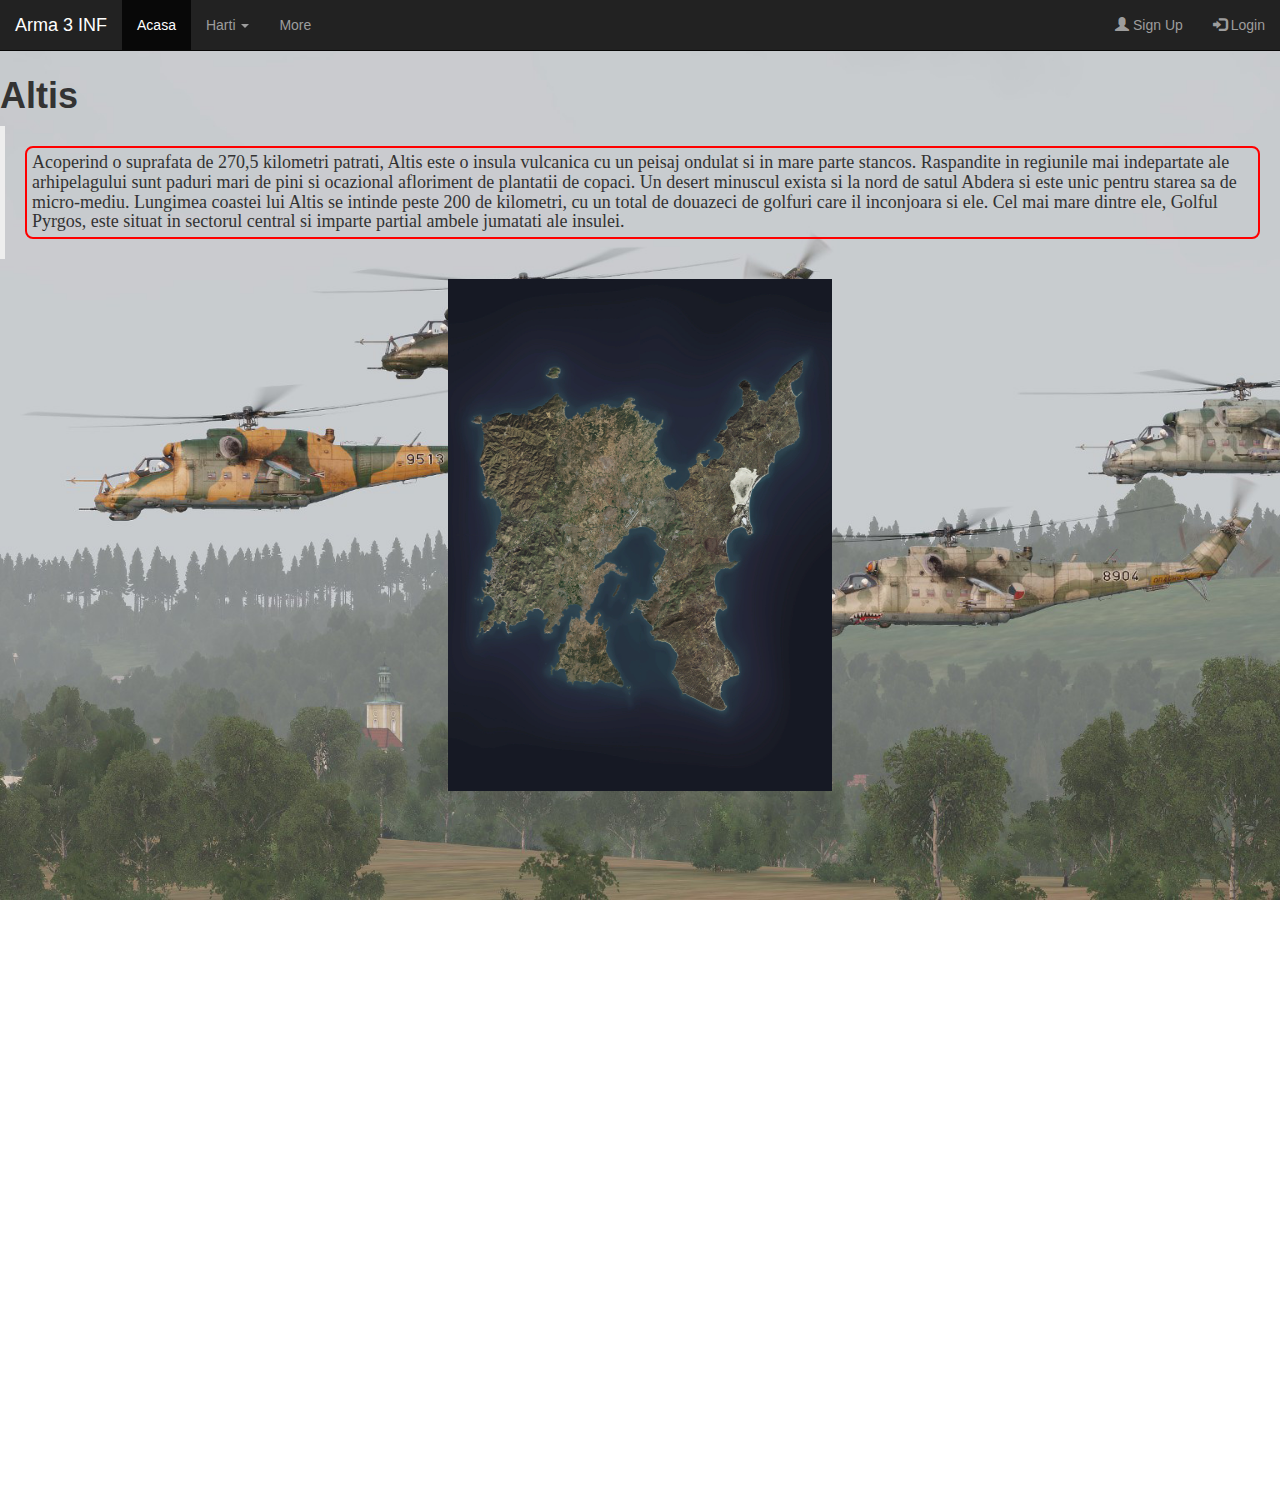
<file: altis.html>
<!DOCTYPE html>
<html lang="en">
<head>
  <title>Altis</title>

  <meta charset="utf-8">
  <meta name="viewport" content="width=device-width, initial-scale=1">
  <link rel="stylesheet" href="https://maxcdn.bootstrapcdn.com/bootstrap/3.4.1/css/bootstrap.min.css">
  <script src="https://ajax.googleapis.com/ajax/libs/jquery/3.6.4/jquery.min.js"></script>
  <script src="https://maxcdn.bootstrapcdn.com/bootstrap/3.4.1/js/bootstrap.min.js"></script>

<style>
p.normal {
  border: 2px solid red;
  padding: 5px;
}

p.round1 {
  border: 2px solid red;
  border-radius: 5px;
  padding: 5px;
}

p.round2 {
  border: 2px solid red;
  border-radius: 8px;
  padding: 5px;
}

p.round3 {
  border: 2px solid red;
  border-radius: 12px;
  padding: 5px;
}
</style>
<style>
img {
  display: block;
  margin-left: auto;
  margin-right: auto;
}
</style>

</head>

<body>
  
<body style="height:1500px">

  <nav class="navbar navbar-inverse navbar-fixed-top">
    <div class="container-fluid">
      <div class="navbar-header">
        <a class="navbar-brand" href="#">Arma 3 INF</a>
      </div>
      <ul class="nav navbar-nav">
        <li class="active"><a href="#">Acasa</a></li>
        <li class="dropdown"><a class="dropdown-toggle" data-toggle="dropdown" href="#">Harti <span class="caret"></span></a>
          <ul class="dropdown-menu">
            <li><a href="altis.html">Altis</a></li>
            <li><a href="stratis.html">Stratis</a></li>
            <li><a href="tanoa.html">Tanoa</a></li>
            <li><a href="livonia.html">Livonia</a></li>
            <li><a href="malden.html">Malden 2035</a></li>
          </ul>
        </li>
        <li><a href="#">More</a></li>
      </ul>
      <ul class="nav navbar-nav navbar-right">
        <li><a href="signup.html"><span class="glyphicon glyphicon-user"></span> Sign Up</a></li>
        <li><a href="login.html"><span class="glyphicon glyphicon-log-in"></span> Login</a></li>
      </ul>
    </div>
  </nav>
    
  <div class="container">
    <h3>BMC</h3>
  </div>

  <h1><b>Altis</b></h1>
  <p>
 </p>
 <blockquote><h4 style="font-family:verdana;"><p class="round2">Acoperind o suprafata de 270,5 kilometri patrati, Altis este o insula vulcanica cu un peisaj ondulat si in mare parte stancos. Raspandite in regiunile mai indepartate ale arhipelagului sunt paduri mari de pini si ocazional afloriment de plantatii de copaci. Un desert minuscul exista si la nord de satul Abdera si este unic pentru starea sa de micro-mediu.

Lungimea coastei lui Altis se intinde peste 200 de kilometri, cu un total de douazeci de golfuri care il inconjoara si ele. Cel mai mare dintre ele, Golful Pyrgos, este situat in sectorul central si imparte partial ambele jumatati ale insulei.</p></h4></blockquote>


<img src="altis.jpg" alt="Altis Map" style="width:30%" usemap="#workmap" width="512" height="512">

<map name="workmap">
  <area shape="rect" coords="0,0,512,512" alt="Altis" href="altismap.html">
</map>


</body>

<style>
body {
  background-image: url('arma31.jpg');
  background-repeat: no-repeat;
  background-attachment: fixed;  
  background-size: cover;
}
</style>

</html>
</file>
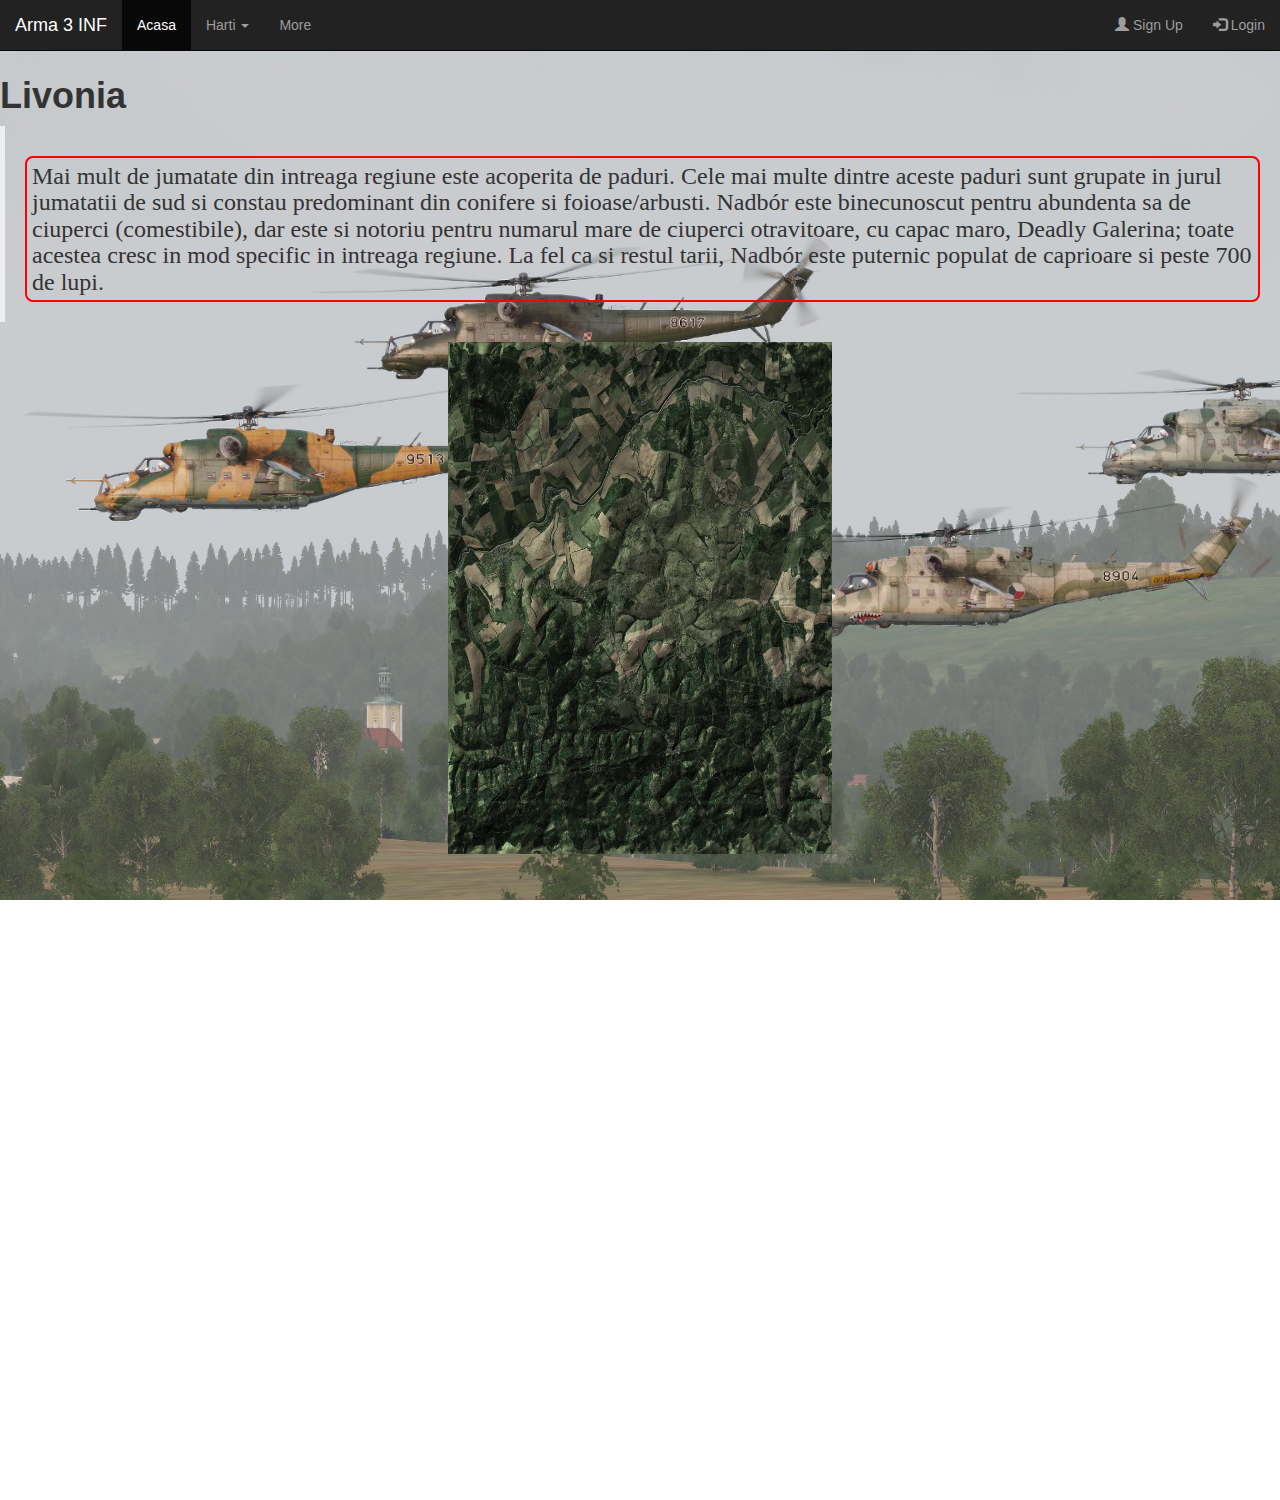
<file: livonia.html>
<!DOCTYPE html>
<html lang="en">
<head>
  <title>Livonia</title>

  <meta charset="utf-8">
  <meta name="viewport" content="width=device-width, initial-scale=1">
  <link rel="stylesheet" href="https://maxcdn.bootstrapcdn.com/bootstrap/3.4.1/css/bootstrap.min.css">
  <script src="https://ajax.googleapis.com/ajax/libs/jquery/3.6.4/jquery.min.js"></script>
  <script src="https://maxcdn.bootstrapcdn.com/bootstrap/3.4.1/js/bootstrap.min.js"></script>

<style>
p.normal {
  border: 2px solid red;
  padding: 5px;
}

p.round1 {
  border: 2px solid red;
  border-radius: 5px;
  padding: 5px;
}

p.round2 {
  border: 2px solid red;
  border-radius: 8px;
  padding: 5px;
}

p.round3 {
  border: 2px solid red;
  border-radius: 12px;
  padding: 5px;
}
</style>
<style>
img {
  display: block;
  margin-left: auto;
  margin-right: auto;
}
</style>

</head>

<body>
  
<body style="height:1500px">

  <nav class="navbar navbar-inverse navbar-fixed-top">
    <div class="container-fluid">
      <div class="navbar-header">
        <a class="navbar-brand" href="#">Arma 3 INF</a>
      </div>
      <ul class="nav navbar-nav">
        <li class="active"><a href="#">Acasa</a></li>
        <li class="dropdown"><a class="dropdown-toggle" data-toggle="dropdown" href="#">Harti <span class="caret"></span></a>
          <ul class="dropdown-menu">
            <li><a href="altis.html">Altis</a></li>
            <li><a href="stratis.html">Stratis</a></li>
            <li><a href="tanoa.html">Tanoa</a></li>
            <li><a href="livonia.html">Livonia</a></li>
            <li><a href="malden.html">Malden 2035</a></li>
          </ul>
        </li>
        <li><a href="#">More</a></li>
      </ul>
      <ul class="nav navbar-nav navbar-right">
        <li><a href="signup.html"><span class="glyphicon glyphicon-user"></span> Sign Up</a></li>
        <li><a href="login.html"><span class="glyphicon glyphicon-log-in"></span> Login</a></li>
      </ul>
    </div>
  </nav>
    
  <div class="container">
    <h3>BMC</h3>
  </div>

  <h1><b>Livonia</b></h1>
  <p>
 </p>
 <blockquote><h3 style="font-family:verdana;"><p class="round2">Mai mult de jumatate din intreaga regiune este acoperita de paduri. Cele mai multe dintre aceste paduri sunt grupate in jurul jumatatii de sud si constau predominant din conifere si foioase/arbusti.

Nadbór este binecunoscut pentru abundenta sa de ciuperci (comestibile), dar este si notoriu pentru numarul mare de ciuperci otravitoare, cu capac maro, Deadly Galerina; toate acestea cresc in mod specific in intreaga regiune.

La fel ca si restul tarii, Nadbór este puternic populat de caprioare si peste 700 de lupi.</p></h3></blockquote>


<img src="livonia.jpg" alt="Livonia Map" style="width:30%" usemap="#workmap" width="512" height="512">

<map name="workmap">
  <area shape="rect" coords="0,0,512,512" alt="Livonia" href="livoniamap.html">
</map>


</body>

<style>
body {
  background-image: url('arma31.jpg');
  background-repeat: no-repeat;
  background-attachment: fixed;  
  background-size: cover;
}
</style>

</html>
</file>
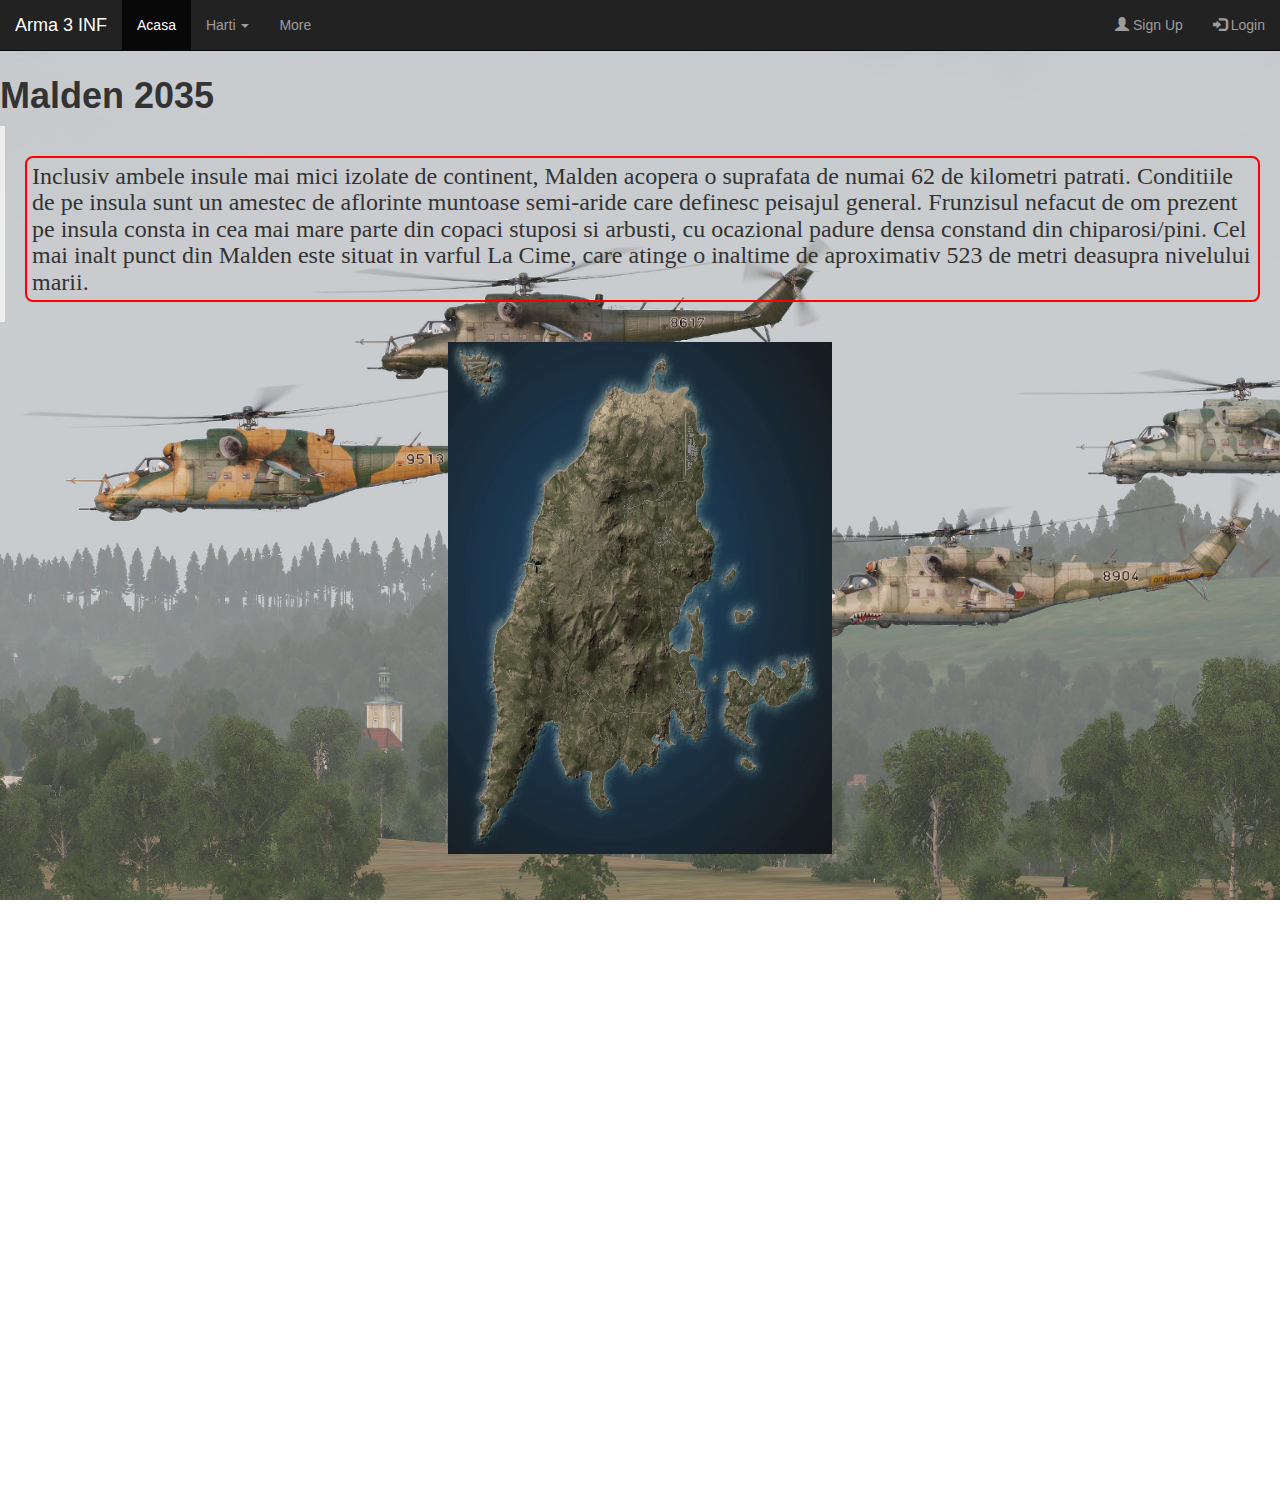
<file: malden.html>
<!DOCTYPE html>
<html lang="en">
<head>
  <title>Malden</title>

  <meta charset="utf-8">
  <meta name="viewport" content="width=device-width, initial-scale=1">
  <link rel="stylesheet" href="https://maxcdn.bootstrapcdn.com/bootstrap/3.4.1/css/bootstrap.min.css">
  <script src="https://ajax.googleapis.com/ajax/libs/jquery/3.6.4/jquery.min.js"></script>
  <script src="https://maxcdn.bootstrapcdn.com/bootstrap/3.4.1/js/bootstrap.min.js"></script>

<style>
p.normal {
  border: 2px solid red;
  padding: 5px;
}

p.round1 {
  border: 2px solid red;
  border-radius: 5px;
  padding: 5px;
}

p.round2 {
  border: 2px solid red;
  border-radius: 8px;
  padding: 5px;
}

p.round3 {
  border: 2px solid red;
  border-radius: 12px;
  padding: 5px;
}
</style>
<style>
img {
  display: block;
  margin-left: auto;
  margin-right: auto;
}
</style>

</head>

<body>
  
<body style="height:1500px">

  <body style="height:1500px">

    <nav class="navbar navbar-inverse navbar-fixed-top">
      <div class="container-fluid">
        <div class="navbar-header">
          <a class="navbar-brand" href="#">Arma 3 INF</a>
        </div>
        <ul class="nav navbar-nav">
          <li class="active"><a href="#">Acasa</a></li>
          <li class="dropdown"><a class="dropdown-toggle" data-toggle="dropdown" href="#">Harti <span class="caret"></span></a>
            <ul class="dropdown-menu">
              <li><a href="altis.html">Altis</a></li>
              <li><a href="stratis.html">Stratis</a></li>
              <li><a href="tanoa.html">Tanoa</a></li>
              <li><a href="livonia.html">Livonia</a></li>
              <li><a href="malden.html">Malden 2035</a></li>
            </ul>
          </li>
          <li><a href="#">More</a></li>
        </ul>
        <ul class="nav navbar-nav navbar-right">
          <li><a href="signup.html"><span class="glyphicon glyphicon-user"></span> Sign Up</a></li>
          <li><a href="login.html"><span class="glyphicon glyphicon-log-in"></span> Login</a></li>
        </ul>
      </div>
    </nav>
      
    <div class="container">
      <h3>BMC</h3>
    </div>

  <h1><b>Malden 2035</b></h1>
  <p>
 </p>
 <blockquote><h3 style="font-family:verdana;"><p class="round2">Inclusiv ambele insule mai mici izolate de continent, Malden acopera o suprafata de numai 62 de kilometri patrati.

Conditiile de pe insula sunt un amestec de aflorinte muntoase semi-aride care definesc peisajul general. Frunzisul nefacut de om prezent pe insula consta in cea mai mare parte din copaci stuposi si arbusti, cu ocazional padure densa constand din chiparosi/pini.

Cel mai inalt punct din Malden este situat in varful La Cime, care atinge o inaltime de aproximativ 523 de metri deasupra nivelului marii.</p></h3></blockquote>


<img src="malden.jpg" alt="Malden Map" style="width:30%" usemap="#workmap" width="512" height="512">

<map name="workmap">
  <area shape="rect" coords="0,0,512,512" alt="Malden" href="maldenmap.html">
</map>


</body>

<style>
body {
  background-image: url('arma31.jpg');
  background-repeat: no-repeat;
  background-attachment: fixed;  
  background-size: cover;
}
</style>

</html>
</file>
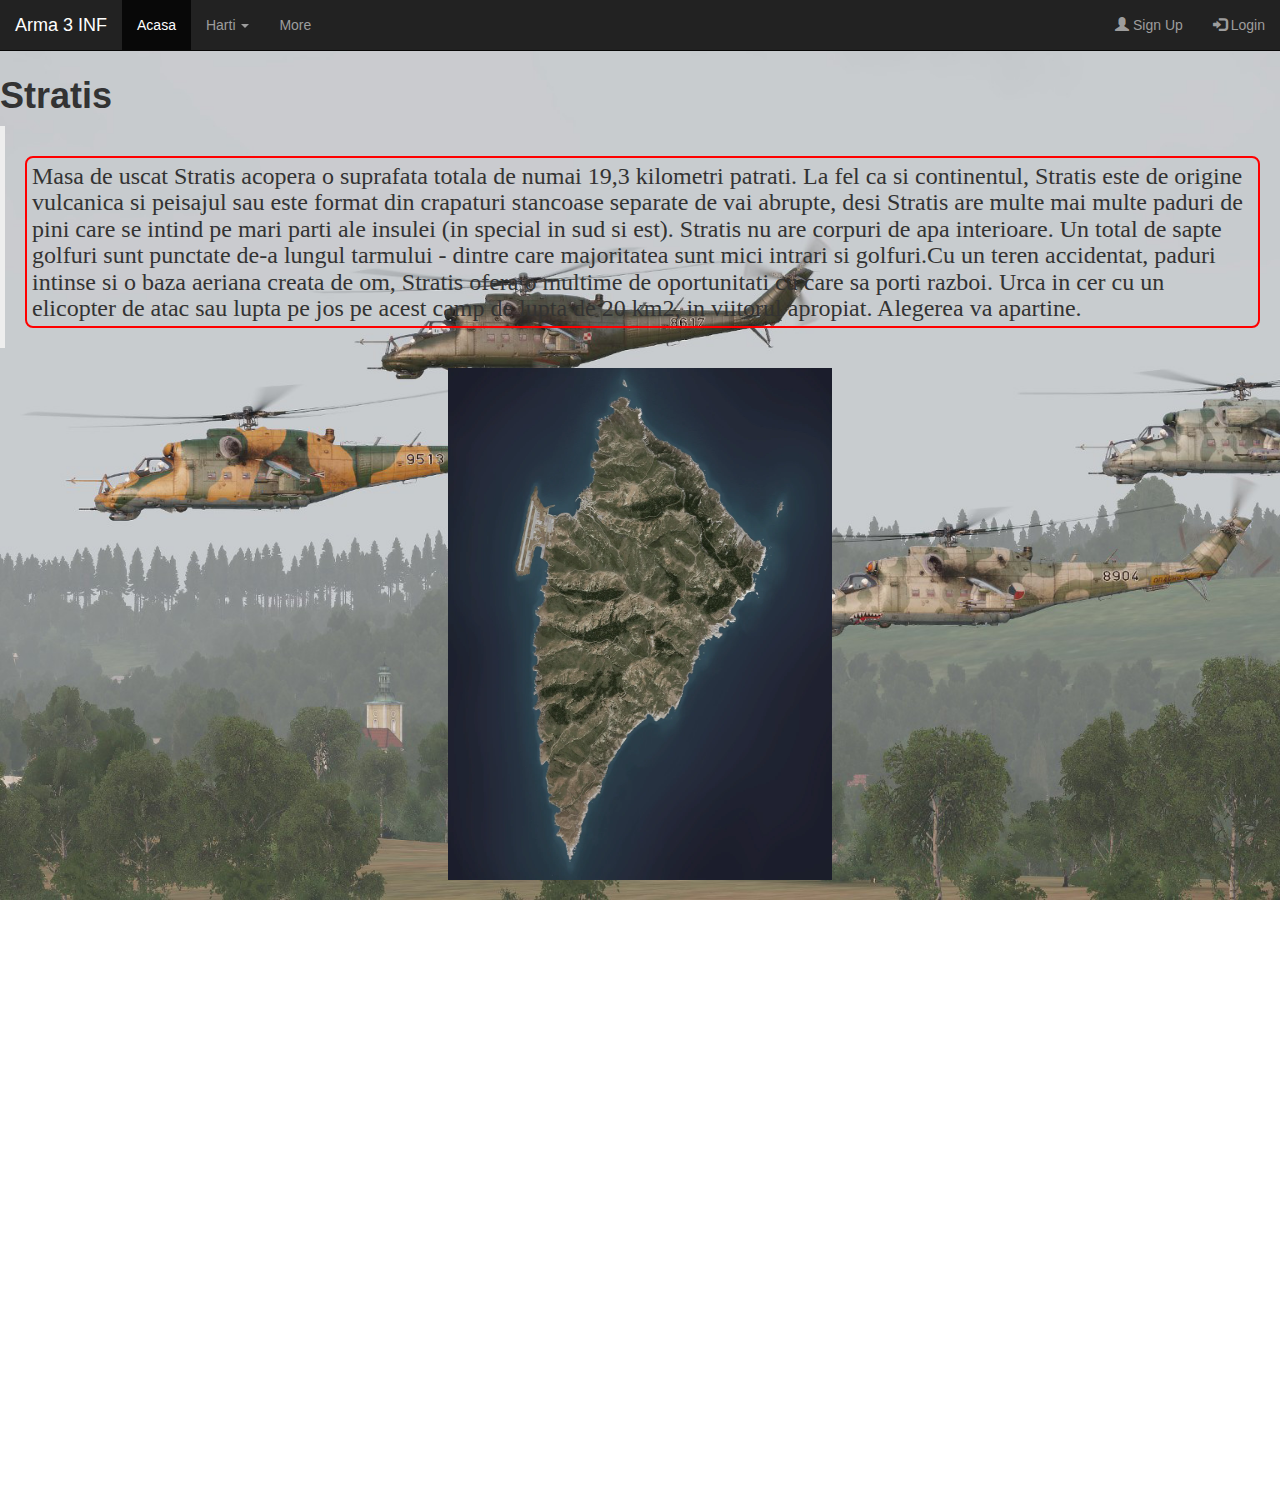
<file: stratis.html>
<!DOCTYPE html>
<html lang="en">
<head>
  <title>Stratis</title>

  <meta charset="utf-8">
  <meta name="viewport" content="width=device-width, initial-scale=1">
  <link rel="stylesheet" href="https://maxcdn.bootstrapcdn.com/bootstrap/3.4.1/css/bootstrap.min.css">
  <script src="https://ajax.googleapis.com/ajax/libs/jquery/3.6.4/jquery.min.js"></script>
  <script src="https://maxcdn.bootstrapcdn.com/bootstrap/3.4.1/js/bootstrap.min.js"></script>

<style>
p.normal {
  border: 2px solid red;
  padding: 5px;
}

p.round1 {
  border: 2px solid red;
  border-radius: 5px;
  padding: 5px;
}

p.round2 {
  border: 2px solid red;
  border-radius: 8px;
  padding: 5px;
}

p.round3 {
  border: 2px solid red;
  border-radius: 12px;
  padding: 5px;
}
</style>
<style>
img {
  display: block;
  margin-left: auto;
  margin-right: auto;
}
</style>

</head>

<body>
  
<body style="height:1500px">

  <nav class="navbar navbar-inverse navbar-fixed-top">
    <div class="container-fluid">
      <div class="navbar-header">
        <a class="navbar-brand" href="#">Arma 3 INF</a>
      </div>
      <ul class="nav navbar-nav">
        <li class="active"><a href="#">Acasa</a></li>
        <li class="dropdown"><a class="dropdown-toggle" data-toggle="dropdown" href="#">Harti <span class="caret"></span></a>
          <ul class="dropdown-menu">
            <li><a href="altis.html">Altis</a></li>
            <li><a href="stratis.html">Stratis</a></li>
            <li><a href="tanoa.html">Tanoa</a></li>
            <li><a href="livonia.html">Livonia</a></li>
            <li><a href="malden.html">Malden 2035</a></li>
          </ul>
        </li>
        <li><a href="#">More</a></li>
      </ul>
      <ul class="nav navbar-nav navbar-right">
        <li><a href="signup.html"><span class="glyphicon glyphicon-user"></span> Sign Up</a></li>
        <li><a href="login.html"><span class="glyphicon glyphicon-log-in"></span> Login</a></li>
      </ul>
    </div>
  </nav>
    
  <div class="container">
    <h3>BMC</h3>
  </div>

  <h1><b>Stratis</b></h1>
  <p>
 </p>
 <blockquote><h3 style="font-family:verdana;"><p class="round2">Masa de uscat Stratis acopera o suprafata totala de numai 19,3 kilometri patrati.

La fel ca si continentul, Stratis este de origine vulcanica si peisajul sau este format din crapaturi stancoase separate de vai abrupte, desi Stratis are multe mai multe paduri de pini care se intind pe mari parti ale insulei (in special in sud si est).

Stratis nu are corpuri de apa interioare. Un total de sapte golfuri sunt punctate de-a lungul tarmului - dintre care majoritatea sunt mici intrari si golfuri.Cu un teren accidentat, paduri intinse si o baza aeriana creata de om, Stratis ofera o multime de oportunitati cu care sa porti razboi. Urca in cer cu un elicopter de atac sau lupta pe jos pe acest camp de lupta de 20 km2, in viitorul apropiat. Alegerea va apartine.</p></h3></blockquote>


<img src="stratis.jpg" alt="Stratis Map" style="width:30%" usemap="#workmap" width="512" height="512">

<map name="workmap">
  <area shape="rect" coords="0,0,512,512" alt="Stratis" href="stratismap.html">
</map>


</body>

<style>
body {
  background-image: url('arma31.jpg');
  background-repeat: no-repeat;
  background-attachment: fixed;  
  background-size: cover;
}
</style>

</html>
</file>
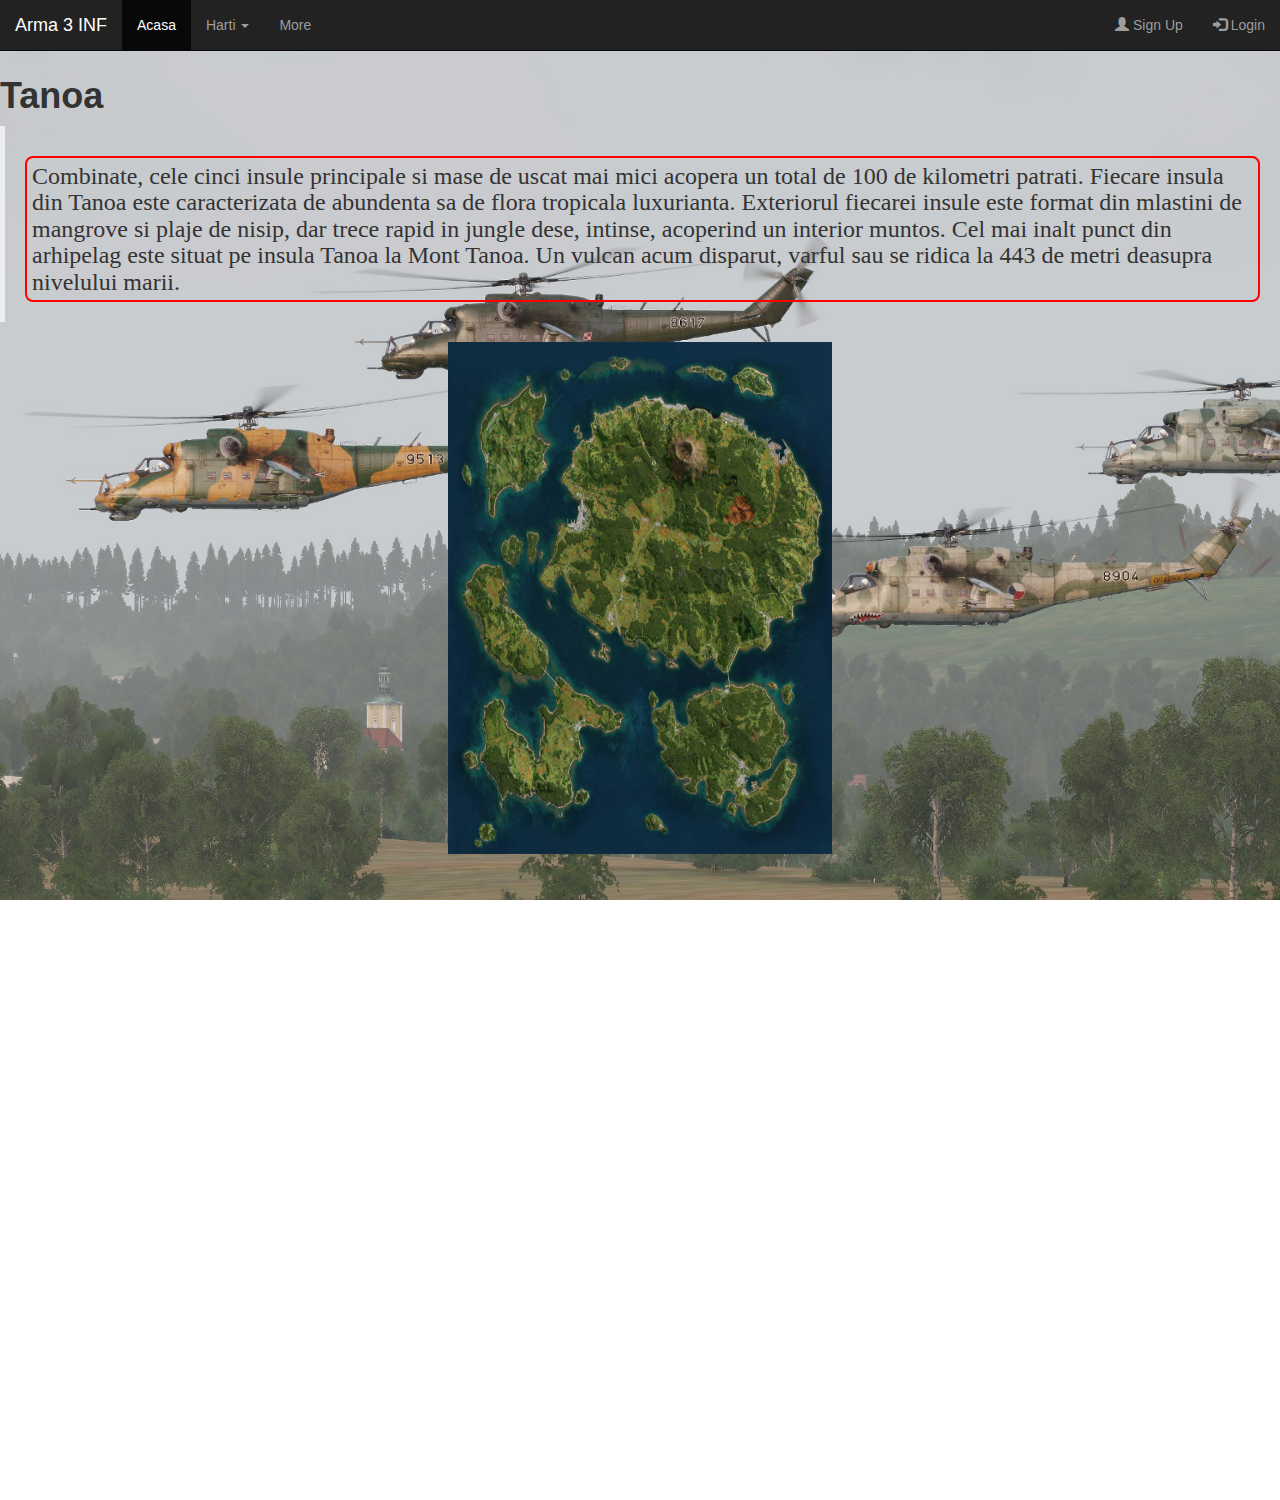
<file: tanoa.html>
<!DOCTYPE html>
<html lang="en">
<head>
  <title>Tanoa</title>

  <meta charset="utf-8">
  <meta name="viewport" content="width=device-width, initial-scale=1">
  <link rel="stylesheet" href="https://maxcdn.bootstrapcdn.com/bootstrap/3.4.1/css/bootstrap.min.css">
  <script src="https://ajax.googleapis.com/ajax/libs/jquery/3.6.4/jquery.min.js"></script>
  <script src="https://maxcdn.bootstrapcdn.com/bootstrap/3.4.1/js/bootstrap.min.js"></script>

<style>
p.normal {
  border: 2px solid red;
  padding: 5px;
}

p.round1 {
  border: 2px solid red;
  border-radius: 5px;
  padding: 5px;
}

p.round2 {
  border: 2px solid red;
  border-radius: 8px;
  padding: 5px;
}

p.round3 {
  border: 2px solid red;
  border-radius: 12px;
  padding: 5px;
}
</style>
<style>
img {
  display: block;
  margin-left: auto;
  margin-right: auto;
}
</style>

</head>

<body>
  
<body style="height:1500px">

  <body style="height:1500px">

    <nav class="navbar navbar-inverse navbar-fixed-top">
      <div class="container-fluid">
        <div class="navbar-header">
          <a class="navbar-brand" href="#">Arma 3 INF</a>
        </div>
        <ul class="nav navbar-nav">
          <li class="active"><a href="#">Acasa</a></li>
          <li class="dropdown"><a class="dropdown-toggle" data-toggle="dropdown" href="#">Harti <span class="caret"></span></a>
            <ul class="dropdown-menu">
              <li><a href="altis.html">Altis</a></li>
              <li><a href="stratis.html">Stratis</a></li>
              <li><a href="tanoa.html">Tanoa</a></li>
              <li><a href="livonia.html">Livonia</a></li>
              <li><a href="malden.html">Malden 2035</a></li>
            </ul>
          </li>
          <li><a href="#">More</a></li>
        </ul>
        <ul class="nav navbar-nav navbar-right">
          <li><a href="signup.html"><span class="glyphicon glyphicon-user"></span> Sign Up</a></li>
          <li><a href="login.html"><span class="glyphicon glyphicon-log-in"></span> Login</a></li>
        </ul>
      </div>
    </nav>
      
    <div class="container">
      <h3>BMC</h3>
    </div>

  <h1><b>Tanoa</b></h1>
  <p>
 </p>
 <blockquote><h3 style="font-family:verdana;"><p class="round2">Combinate, cele cinci insule principale si mase de uscat mai mici acopera un total de 100 de kilometri patrati.

Fiecare insula din Tanoa este caracterizata de abundenta sa de flora tropicala luxurianta. Exteriorul fiecarei insule este format din mlastini de mangrove si plaje de nisip, dar trece rapid in jungle dese, intinse, acoperind un interior muntos.

Cel mai inalt punct din arhipelag este situat pe insula Tanoa la Mont Tanoa. Un vulcan acum disparut, varful sau se ridica la 443 de metri deasupra nivelului marii.</p></h3></blockquote>


<img src="tanoa.jpg" alt="Altis Map" style="width:30%" usemap="#workmap" width="512" height="512">

<map name="workmap">
  <area shape="rect" coords="0,0,512,512" alt="Tanoa" href="tanoamap.html">
</map>


</body>

<style>
body {
  background-image: url('arma31.jpg');
  background-repeat: no-repeat;
  background-attachment: fixed;  
  background-size: cover;
}
</style>

</html>
</file>
